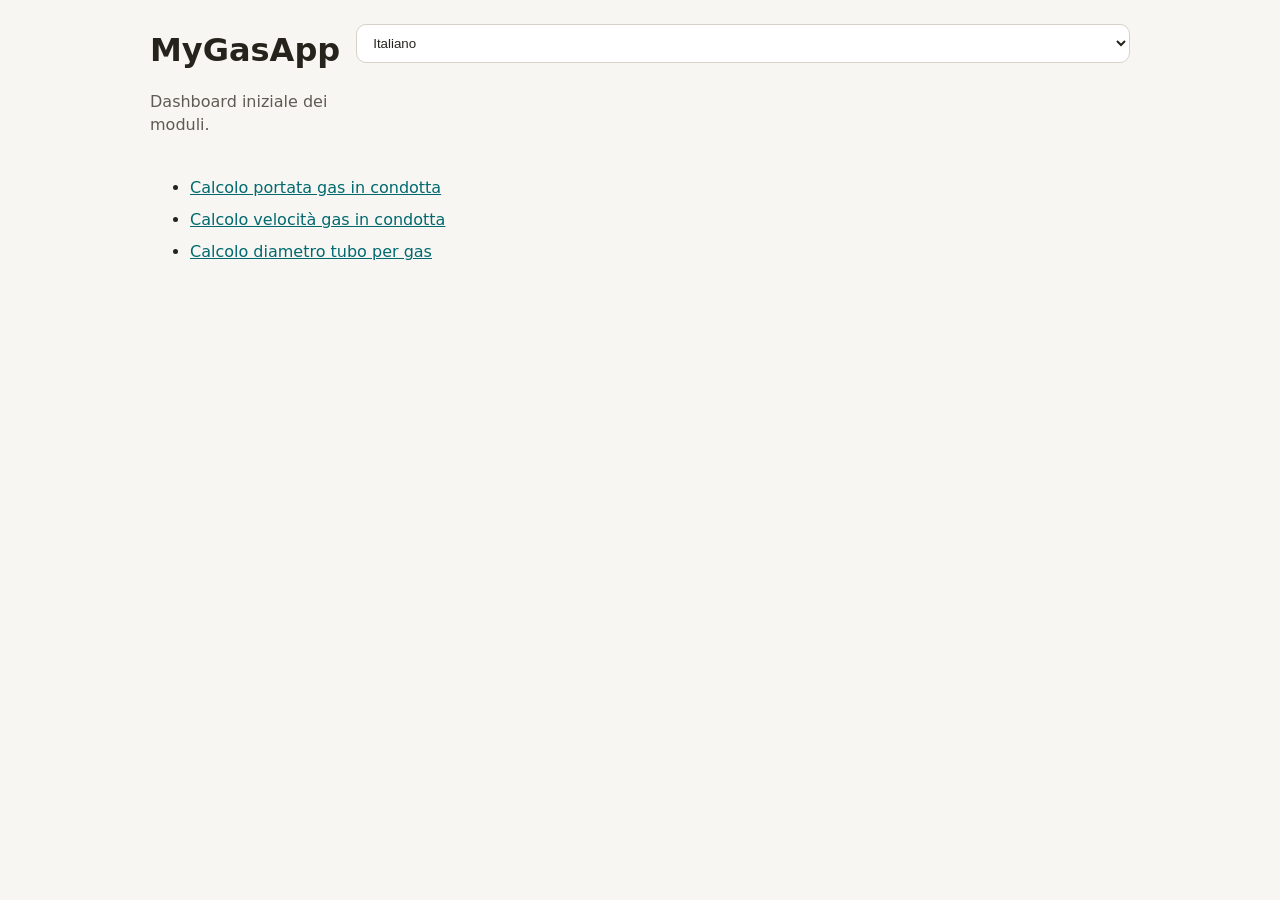
<file: index.html>
<!doctype html>
<html lang="it">
<head>
  <meta charset="utf-8">
  <meta name="viewport" content="width=device-width, initial-scale=1">
  <title>MyGasApp</title>
  <link rel="stylesheet" href="css/style.css">
</head>
<body>
  <main class="wrap">
    <header class="topbar">
      <div>
        <h1 data-i18n="app.title">MyGasApp</h1>
        <p data-i18n="app.subtitle">Dashboard iniziale dei moduli.</p>
      </div>
      <select id="language-switcher" aria-label="Language selector">
        <option value="it">Italiano</option>
        <option value="en">English</option>
      </select>
    </header>
    <ul class="nav-list">
      <li><a href="modules/portata.html" data-i18n="nav.portata">Calcolo portata gas in condotta</a></li>
      <li><a href="modules/velocita.html" data-i18n="nav.velocita">Calcolo velocità gas in condotta</a></li>
      <li><a href="modules/diametri.html" data-i18n="nav.diametri">Calcolo diametro tubo per gas</a></li>
    </ul>
  </main>
  <script src="js/i18n.js"></script>
</body>
</html>
</file>
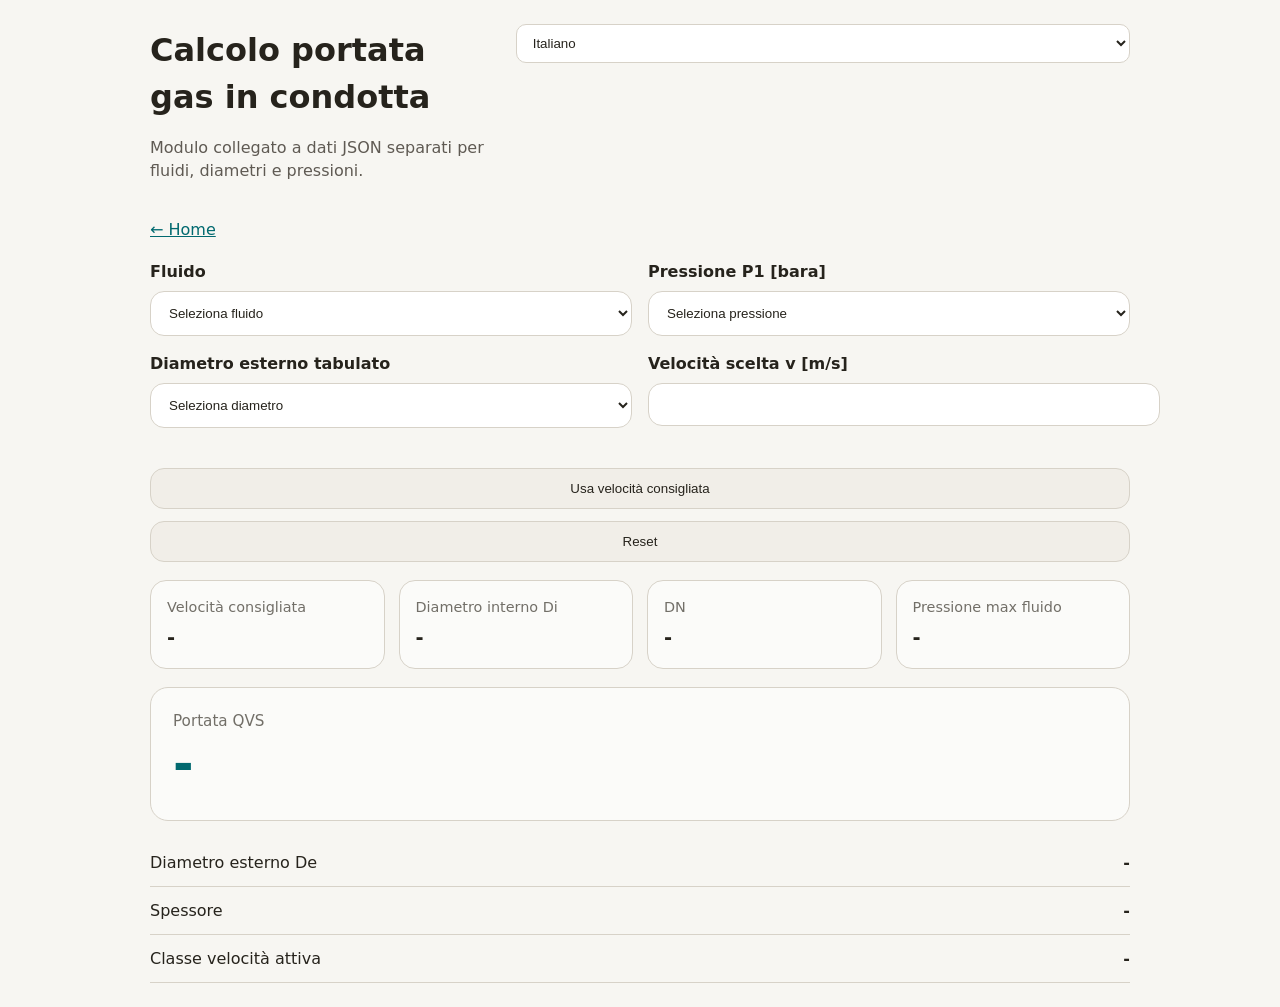
<file: modules/portata.html>
<!doctype html>
<html lang="it">
<head>
<meta charset="utf-8">
<meta name="viewport" content="width=device-width, initial-scale=1">
<title>MyGasApp - Portata</title>
<link rel="stylesheet" href="../css/style.css">
</head>
<body>
<main class="wrap">
<header class="topbar">
<div>
<h1 data-i18n="portata.title">Calcolo portata gas in condotta</h1>
<p data-i18n="portata.subtitle">Modulo collegato a dati JSON separati per fluidi, diametri e pressioni.</p>
</div>
<select id="language-switcher" aria-label="Language selector">
<option value="it">Italiano</option>
<option value="en">English</option>
</select>
</header>
<p><a href="../index.html" data-i18n="nav.home">&larr; Home</a></p>

<section class="card-grid">
<div class="field">
<label data-i18n="portata.fields.fluid">Fluido</label>
<select id="fluid"></select>
</div>
<div class="field">
<label data-i18n="portata.fields.pressure">Pressione P1 [bara]</label>
<select id="pressure"></select>
</div>
<div class="field">
<label data-i18n="portata.fields.diameter">Diametro esterno tabulato</label>
<select id="diameter"></select>
</div>
<div class="field">
<label data-i18n="portata.fields.velocity">Velocità scelta v [m/s]</label>
<input type="number" id="velocity" step="0.01">
<span class="hint" id="velocityHint"></span>
</div>
<div class="field full actions">
<button class="btn" id="suggestBtn" data-i18n="portata.actions.suggest">Usa velocità consigliata</button>
<button class="btn" id="resetBtn" data-i18n="portata.actions.reset">Reset</button>
</div>
</section>

<section class="metrics">
<div class="metric"><span data-i18n="portata.metrics.vcons">Velocità consigliata</span><strong id="mVcons">-</strong></div>
<div class="metric"><span data-i18n="portata.metrics.di">Diametro interno Di</span><strong id="mDi">-</strong></div>
<div class="metric"><span data-i18n="portata.metrics.dn">DN</span><strong id="mDn">-</strong></div>
<div class="metric"><span data-i18n="portata.metrics.pmax">Pressione max fluido</span><strong id="mPmax">-</strong></div>
</section>

<section class="result">
<div class="label" data-i18n="portata.result.label">Portata QVS</div>
<div class="value" id="resultValue">-</div>
</section>

<table class="info">
<tr><td data-i18n="portata.info.de">Diametro esterno De</td><td id="infoDe">-</td></tr>
<tr><td data-i18n="portata.info.sp">Spessore</td><td id="infoSp">-</td></tr>
<tr><td data-i18n="portata.info.vclass">Classe velocità attiva</td><td id="infoVclass">-</td></tr>
</table>
</main>
<script src="../js/i18n.js"></script>
<script src="../js/gas-utils.js"></script>
<script src="../js/portata.js"></script>
</body>
</html>
</file>
<file: css/style.css>
body{font-family:system-ui,sans-serif;margin:0;background:#f7f6f2;color:#26231c;line-height:1.45}
.wrap{max-width:980px;margin:0 auto;padding:24px}
.topbar{display:flex;justify-content:space-between;gap:16px;align-items:flex-start;margin-bottom:20px}
a{color:#01696f} h1{margin:.2rem 0 1rem} p{color:#5f5a53}
#language-switcher{padding:10px 12px;border:1px solid #d7d2c8;border-radius:10px;background:#fff}
.nav-list{line-height:2}
.card-grid{display:grid;grid-template-columns:repeat(2,minmax(0,1fr));gap:16px;margin:18px 0}.field{display:flex;flex-direction:column;gap:8px}.field.full{grid-column:1/-1} label{font-weight:650} input,select{width:100%;padding:13px 14px;border:1px solid #d7d2c8;border-radius:14px;background:#fff;color:#26231c}.hint{font-size:.92rem;color:#726f68}.actions{display:flex;gap:12px;flex-wrap:wrap;margin-top:18px}.btn{padding:12px 16px;border-radius:14px;border:1px solid #d7d2c8;background:#f1eee8;color:#26231c;cursor:pointer}.btn.primary{background:#01696f;color:#fff;border-color:#01696f}.metrics{display:grid;grid-template-columns:repeat(4,minmax(0,1fr));gap:14px;margin-top:18px}.metric{padding:16px;border-radius:16px;background:#fbfbf9;border:1px solid #d7d2c8}.metric span{display:block;color:#726f68;font-size:.9rem}.metric strong{display:block;margin-top:6px;font-size:1.22rem}.result{margin-top:18px;padding:22px;border:1px solid #d7d2c8;border-radius:18px;background:#fbfbf9}.result .label{color:#726f68;font-size:.95rem}.result .value{font-size:clamp(2.2rem,1.5rem + 2vw,3.8rem);font-weight:800;color:#01696f;line-height:1;margin:8px 0}.info{margin-top:18px;width:100%;border-collapse:collapse}.info td{padding:12px 0;border-bottom:1px solid #d7d2c8}.info td:last-child{text-align:right;font-weight:700}@media (max-width:800px){.card-grid,.metrics,.topbar{grid-template-columns:1fr;display:block}}
</file>
